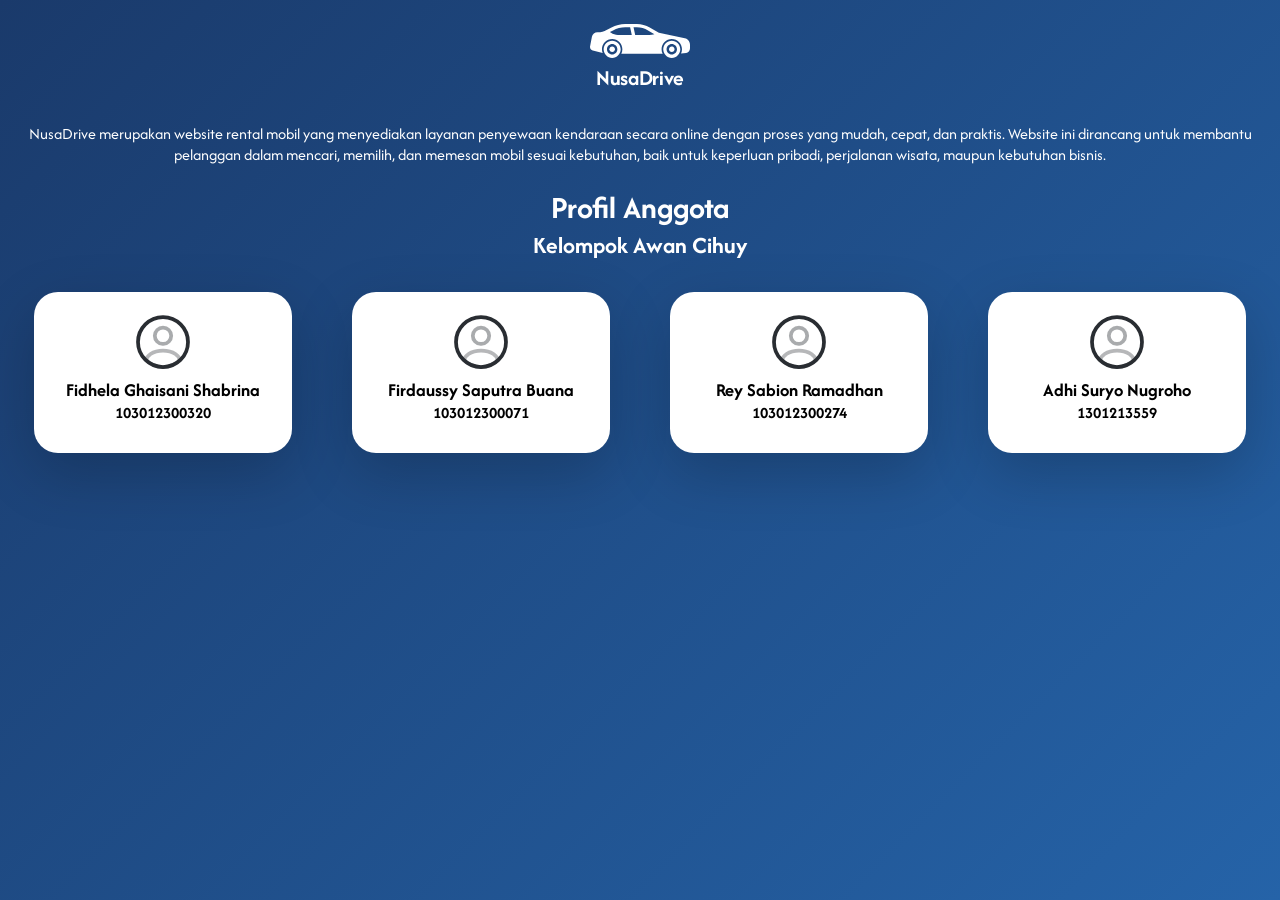
<file: frontend/profilAnggota.html>
<!DOCTYPE html>
<html lang="id">
<head>
    <meta charset="UTF-8" />
    <meta name="viewport" content="width=device-width, initial-scale=1.0"/>
    <title>NusaDrive - Profil Anggota</title>
    <link href="https://fonts.googleapis.com/css2?family=Afacad:wght@400;500;600;700&display=swap" rel="stylesheet">
    <style>
        * { margin: 0; padding: 0; box-sizing: border-box; }

        body {
            min-height: 100vh;
            background: linear-gradient(135deg, #1A3A6B 0%, #2563A8 100%);
            font-family: 'Afacad', system-ui, sans-serif;
            padding: 24px;
            justify-content: center;
            align-items: center;
        }

        .card {
            background: #fff;
            border-radius: 24px;
            padding: 20px;
            width: 400px;
            flex-shrink: 10;
            margin: 10px;
            box-shadow: 0 20px 60px rgba(0,0,0,0.2);
        }

        .container-1 {
            text-align: center;
            gap: 40px;
            align-items: center;
            width: 100%;
            color: white;
        }

        .container-2 {
            display: flex;
            gap: 40px;
            align-items: center;
            width: 100%;
        }

        .logo {
            text-align: center;
            margin-bottom: 10px;
        }

        .logo svg {
            width: 60px;
            height: auto;
            margin-bottom: 8px;
        }

        .logo h1 {
            font-size: 22px;
            font-weight: 700;
            color: white;
            letter-spacing: -0.3px;
        }
    </style>
</head>
<body>

    <div class="container-1">
        <div class="logo">
            <img src="assets/logo-white.svg" alt="NusaDrive Logo" width="100" />
            <h1>NusaDrive</h1>
        </div>
        
        <div class="description">
            <br>
            <p>NusaDrive merupakan website rental mobil yang menyediakan layanan penyewaan kendaraan secara online dengan proses yang mudah, cepat, dan praktis. Website ini dirancang untuk membantu pelanggan dalam mencari, memilih, dan memesan mobil sesuai kebutuhan, baik untuk keperluan pribadi, perjalanan wisata, maupun kebutuhan bisnis.</p>

            <br>
            <h1>Profil Anggota</h1>
            <h2>Kelompok Awan Cihuy</h2>
            <br>
        </div>
    </div>

    <div class="container-2">
        <div class="card">
            <div class="logo">
                <img src="assets/profil.svg" alt="NusaDrive Logo" width="60" />
                <h3>Fidhela Ghaisani Shabrina</h3>
                <h4>103012300320</h4>
            </div>
            
        </div>

            <div class="card">
            <div class="logo">
                <img src="assets/profil.svg" alt="NusaDrive Logo" width="60" />
                <h3>Firdaussy Saputra Buana</h3>
                <h4>103012300071</h4>
            </div>
            
        </div>

            <div class="card">
            <div class="logo">
                <img src="assets/profil.svg" alt="NusaDrive Logo" width="60" />
                <h3>Rey Sabion Ramadhan</h3>
                <h4>103012300274</h4>
            </div>
            
        </div>

            <div class="card">
            <div class="logo">
                <img src="assets/profil.svg" alt="NusaDrive Logo" width="60" />
                <h3>Adhi Suryo Nugroho </h3>
                <h4>1301213559</h4>
            </div>
            
        </div>
    </div>

</body>
</html>
</file>
